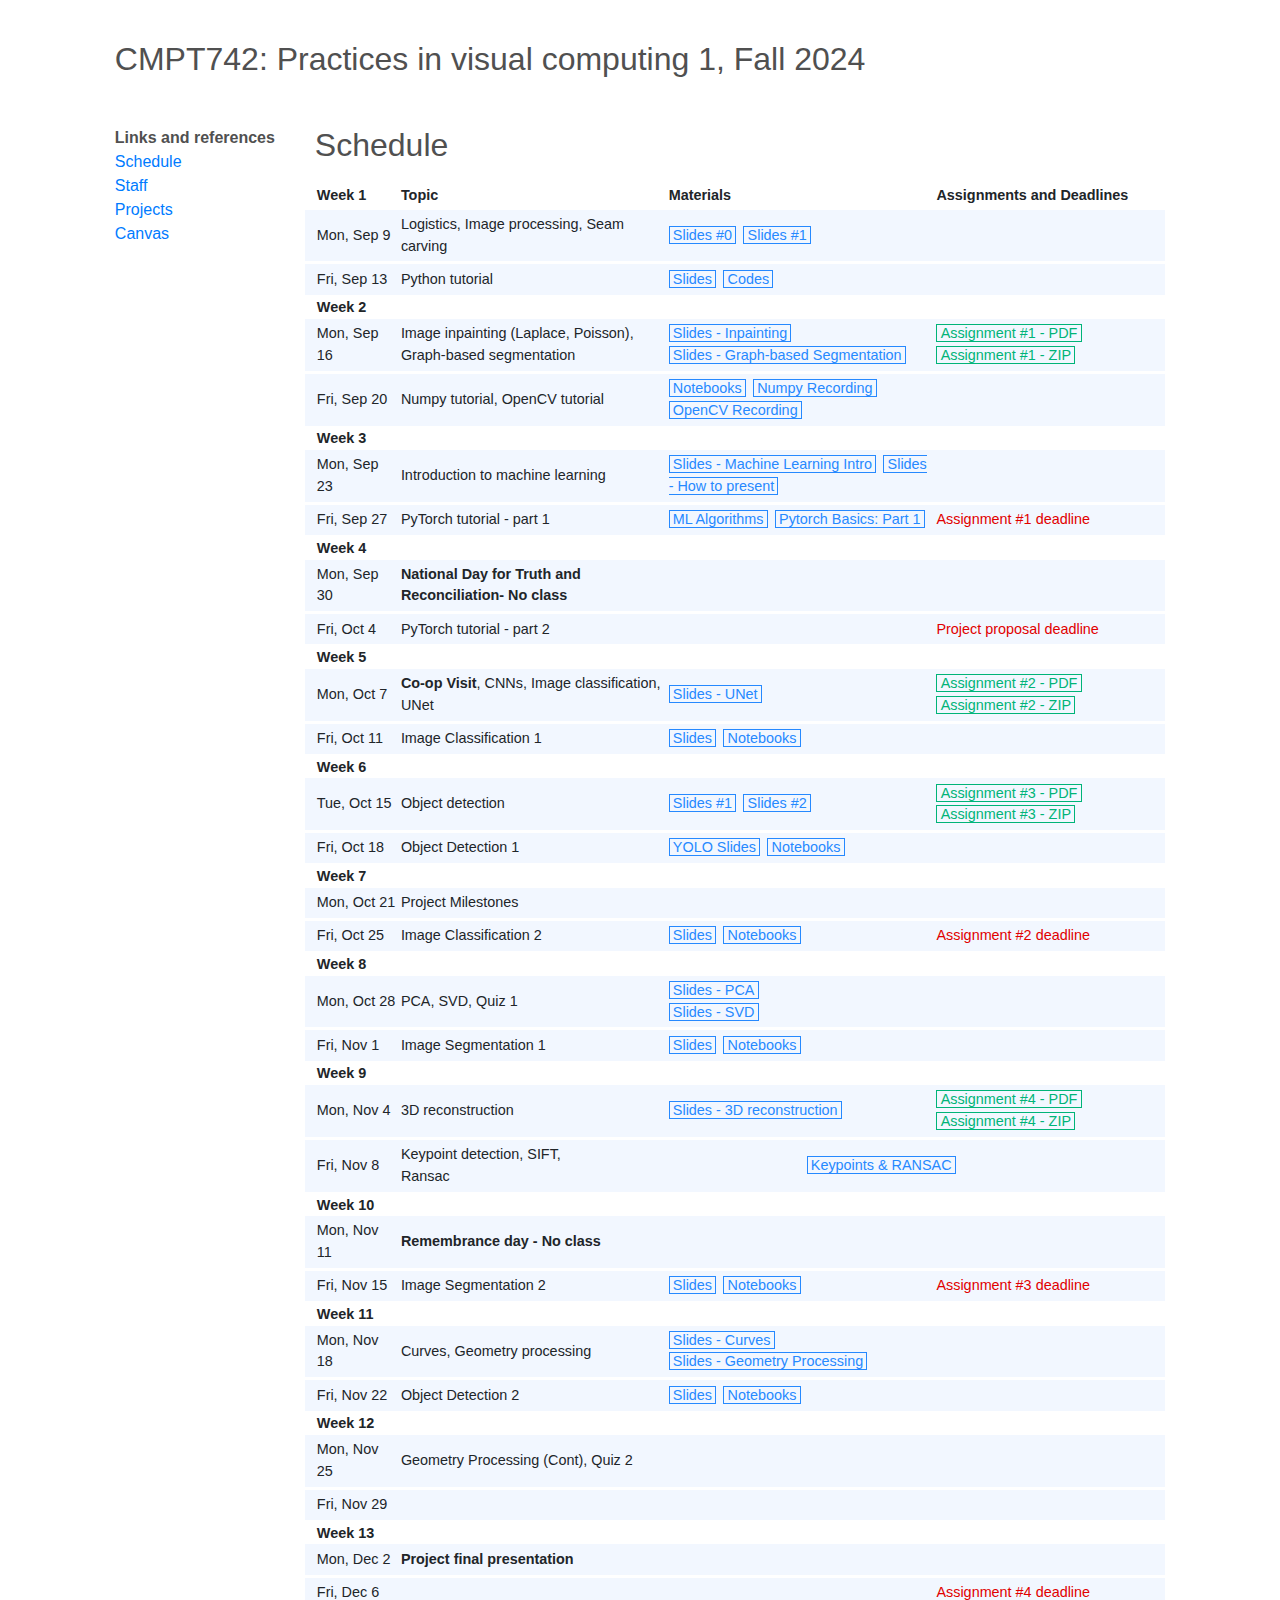
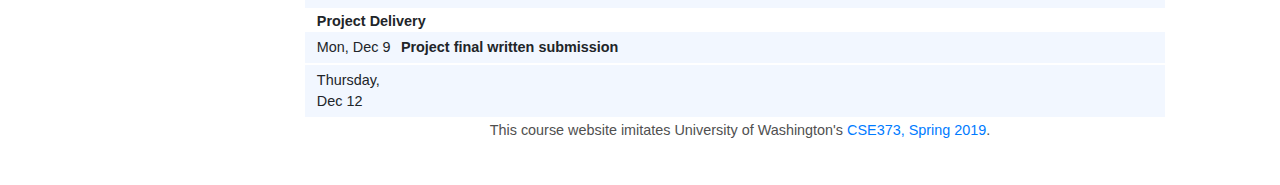
<file: index.html>
<html lang="" xmlns="http://www.w3.org/1999/html">
  <head>
    <meta http-equiv="Content-Type" content="text/html; charset=UTF-8">
    <meta name="viewport" content="width=device-width,initial-scale=1,shrink-to-fit=no">
    <title>CMPT742: Practices in visual computing 1, Fall 2024</title>
    <base href=".">
    <link rel="stylesheet" href="./src/bootstrap-4.0.0-beta.2.min.css">
    <link rel="stylesheet" href="./src/styles.css" type="text/css">
    <script src="./src/ded873da0c.js"></script>
  </head>
  <body data-new-gr-c-s-check-loaded="14.1076.0" data-gr-ext-installed="">
    <div class="wrapper">
      <div class="container-fluid">
        <div class="title-section">
        </br>
          <h2>CMPT742: Practices in visual computing 1, Fall 2024</h2>
        </div>
        <div class="row">
          <nav class="nav-sidebar col">
            <ul class="row">
              <li class="nav-section col-4 col-sm-12">
                <span class="nav-header">Links and references</span>
                <ul>
                <li class="">
                    <a href="index.html"> Schedule </a>
                </li>
                  <li class="">
                    <a href="staff.html"> Staff </a>
                  </li>
                  <li class="">
                    <a href="projects.html"> Projects </a>
                  </li>
                  <li class="">
                    <a href="https://canvas.sfu.ca/courses/80582"> Canvas </a>
                  </li>
                </ul>
              </li>
            </ul>
          </nav>
          <div class="content col">
            <h2>Schedule</h2>
            <div class="calendar">
              <div class="header">
                <div class="week">
                  </div>
                <div class="date-and-type">Week 1</div>
                <div class="topic">Topic</div>
                <div class="materials">Materials</div>
                <div class="assignments">Assignments and Deadlines</div>
              </div>
              <div class="day lecture-day lecture_day">
                <div class="date-and-type">
                  <div class="type">Mon, Sep 9</div>
                </div>
                <div class="topic"> Logistics, Image processing, Seam carving </div>
                <div class="materials ">
                  <a href="https://www.dropbox.com/s/e97a5nds4ynq7rg/Logistics.pptx?dl=0" class="rect blue styled-url">Slides #0</a>
                  <a href="https://www.dropbox.com/s/v28u59eke63lwek/Week1.pdf?dl=0" class="rect blue styled-url">Slides #1</a>
                </div>
                <div class="assignments">
                </div>

              </div>
              <div class="day lecture-day lab_day">
                <div class="date-and-type">
                  <div class="type">Fri, Sep 13</div>
                </div>
                <div class="topic"> Python tutorial </div>
                <div class="materials">
                  <a href="https://github.com/arash-mham/visual-computing-I/blob/main/lab-material/lab1/Session1.pdf" class="rect blue styled-url">Slides</a>
                  <a href="https://github.com/arash-mham/visual-computing-I/tree/main/lab-material/lab1/lab1-raw" class="rect blue styled-url">Codes</a>
                  <!--<a href="https://drive.google.com/file/d/1RZfSZ3OFHMB7UltgPmSROkaGkA0be00D/view?usp=sharing" class="rect blue styled-url">Recording</a>-->
                </div>
                <div class="assignments">
                  <br>
                </div>
              </div>
              <div class="week">
              </div>
              <div class="week">
                <div class="date-and-type">Week 2</div>
              </div>
              <div class="day lecture-day lecture_day">
                <div class="date-and-type">
                  <div class="type">Mon, Sep 16</div>
                </div>
                <div class="topic"> Image inpainting (Laplace, Poisson), Graph-based segmentation </div>
                <div class="materials ">
                <a href="https://www.dropbox.com/s/5mm8fh0zna93y4q/week3mage%20inpainting.pdf?dl=0" class="rect blue styled-url">Slides - Inpainting</a>
                <br>
                <a href="https://www.dropbox.com/s/zm72twi0hmsiy3l/week3Graph%20based%20segmentation.pdf?dl=0" class="rect blue styled-url">Slides - Graph-based Segmentation</a>
                </div>

                <div class="assignments">
                  <a href="https://raw.githubusercontent.com/arash-mham/visual-computing-I/main/assignments/A1/assignment_1.pdf" class="rect green styled-url">Assignment #1 - PDF</a>
                  <br>
                  <a href="https://raw.githubusercontent.com/arash-mham/visual-computing-I/main/assignments/A1/materials_a1.zip" class="rect green styled-url">Assignment #1 - ZIP</a>
                </div>
              </div>
              <div class="day lecture-day lab_day">
                <div class="date-and-type">
                  <div class="type">Fri, Sep 20</div>
                </div>
                <div class="topic"> Numpy tutorial, OpenCV tutorial </div>
                <div class="materials">
                <a href="https://github.com/arash-mham/visual-computing-I/blob/main/lab-material/lab2/lab2.zip" class="rect blue styled-url">Notebooks</a>
                  <a href="https://drive.google.com/file/d/1qT2xGCrRfx4DjcXPQiuDbdOHM-GHDnFq/view?usp=sharing" class="rect blue styled-url"> Numpy Recording</a>
                  <a href="https://drive.google.com/file/d/1UOpPKcuvV1sFQkk5lfopIu827nF5gX9P/view?usp=sharing" class="rect blue styled-url">OpenCV Recording</a>
                </div>
                <div class="assignments">
                  <br>
                </div>
              </div>
  
              <div class="week">
                <div class="date-and-type">Week 3</div>
              </div>
              <div class="day lecture-day lecture_day">
                <div class="date-and-type">
                  <div class="type">Mon, Sep 23</div>
                </div>
                <div class="topic">Introduction to machine learning</div>
                <div class="materials ">
                  <a href="https://www.dropbox.com/s/ydt9g1c559a3ltv/Week1.pdf?dl=0" 
                  class="rect blue styled-url">Slides - Machine Learning Intro</a>
                  <a href="https://www.dropbox.com/s/jouxhsyszggde1l/How%20to%20present.pdf?dl=0"
                 class="rect blue styled-url">Slides - How to present</a>
                </div>
                <div class="assignments">
                <br>
                </div>
              </div>
              <div class="day lecture-day lab_day">
                <div class="date-and-type">
                  <div class="type">Fri, Sep 27</div>
                </div>
                <div class="topic"> PyTorch tutorial - part 1 </div>
                <div class="materials">
                  <a href="https://colab.research.google.com/drive/17lCX9qSS0CZFKv8mosEnJe_QPv2A7U4r?usp=drive_link" 
                  class="rect blue styled-url" target="_blank">ML Algorithms</a>
                  <a href="https://colab.research.google.com/drive/1ckhMcWUVp1_zX6nVUwGSVYQluoM4pjr4?usp=drive_link" 
                  class="rect blue styled-url" target="_blank">Pytorch Basics: Part 1</a>
                </div>
                <div class="assignments">
                  <topic class="deadline">Assignment #1 deadline</topic>
                </div>
              </div>
                

              
              <div class="week">
                <div class="date-and-type">Week 4</div>
              </div>
              <div class="day lecture_day">
                <div class="date-and-type">
                  <div class="type">Mon, Sep 30</div>
                </div>
                <div class="topic project"> National Day for Truth and Reconciliation- No class</div>
                <div class="materials ">
                 </div>
                <div class="assignments">
                </div>
              </div>
              <div class="day lecture-day lab_day">
                <div class="date-and-type">
                  <div class="type">Fri, Oct 4</div>
                </div>
                <div class="topic"> PyTorch tutorial - part 2 </div>
                <div class="materials">
                </div>
                <div class="assignments">
                  <topic class="deadline">Project proposal deadline</topic>
                </div>
              </div>


              
              <div class="week">
                <div class="date-and-type">Week 5</div>
              </div>
              <div class="day lecture-day lecture_day">
                <div class="date-and-type">
                  <div class="type">Mon, Oct 7</div>
                </div>
                <div class="topic"> <b>Co-op Visit</b>, CNNs, Image classification, UNet </div>
                <div class="materials ">
                <a href="https://www.dropbox.com/s/aazfh85bwhontx5/UNet.pdf?dl=0" class="rect blue styled-url">Slides - UNet</a>
                </div>
                <div class="assignments">
                  <a href="https://raw.githubusercontent.com/arash-mham/visual-computing-I/main/assignments/A2/assignment_2.pdf" class="rect green styled-url">Assignment #2 - PDF</a>
                  <br>
                  <a href="https://raw.githubusercontent.com/arash-mham/visual-computing-I/main/assignments/A2/materials_a2.zip" class="rect green styled-url">Assignment #2 - ZIP</a>
                </div>
              </div>
              <div class="day lecture-day lab_day">
                <div class="date-and-type">
                  <div class="type">Fri, Oct 11</div>
                </div>
                <div class="topic"> Image Classification 1 </div>
                <div class="materials">
                  <a href="https://github.com/arash-mham/visual-computing-I/blob/main/lab-material/lab5/Session5.pdf" class="rect blue styled-url"> Slides</a>              
                  <a href="https://github.com/arash-mham/visual-computing-I/blob/main/lab-material/lab5/Classification1.ipynb" class="rect blue styled-url"> Notebooks</a>              
                </div>
                <div class="assignments"></div>
              </div>
              <div class="week">
                <div class="date-and-type">Week 6</div>
              </div>
              <div class="day lecture-day lecture_day">
                <div class="date-and-type">
                  <div class="type">Tue, Oct 15</div>
                </div>
                <div class="topic">Object detection</div>
                <div class="materials ">
                  <a href="https://www.dropbox.com/s/8it90jdavoxqme4/Object%20Detection.pdf?dl=0"
                  class="rect blue styled-url">Slides #1</a>
                  <a href="https://www.dropbox.com/s/h7snevt8embu663/Week%205.pdf?dl=0"
                  class="rect blue styled-url">Slides #2</a>
                </div>
                <div class="assignments">
                <a href="https://raw.githubusercontent.com/arash-mham/visual-computing-I/main/assignments/A3/assignment_3.pdf" class="rect green styled-url">Assignment #3 - PDF</a>
                <br>
                <a href="https://raw.githubusercontent.com/arash-mham/visual-computing-I/main/assignments/A3/materials_a3.zip" class="rect green styled-url">Assignment #3 - ZIP</a>
                </div>
              </div>
              <div class="day lecture-day lab_day">
                <div class="date-and-type">
                  <div class="type">Fri, Oct 18</div>
                </div>
                <div class="topic">Object Detection 1</div>
                <div class="materials">              
                  <a href="https://drive.google.com/file/d/1wayWyQBmh5EqOWcU4C07oWDHbgOqbK1F/view?usp=sharing" class="rect blue styled-url">YOLO Slides</a>
                  <a href="https://github.com/arash-mham/visual-computing-I/blob/main/lab-material/lab6/YOLO.ipynb" class="rect blue styled-url">Notebooks</a>
                </div>
                <div class="assignments">
                  <br>
                </div>
              </div>
              <div class="week">
                <div class="date-and-type">Week 7</div>
              </div>
              <div class="day lecture-day lab_day">
                <div class="date-and-type">
                  <div class="type">Mon, Oct 21</div>
                </div>
                <div class="topic"> Project Milestones </div>
                <div class="materials ">
                
                </div>
                <div class="assignments">
                  <br>
                </div>
              </div>
              <div class="day lecture-day lab_day">
                <div class="date-and-type">
                  <div class="type">Fri, Oct 25</div>
                </div>
                <div class="topic"> Image Classification 2</div>
                <div class="materials">
                  <a href="https://github.com/arash-mham/visual-computing-I/blob/main/lab-material/lab7/Session7.pdf" class="rect blue styled-url"> Slides</a>              
                  <a href="https://github.com/arash-mham/visual-computing-I/blob/main/lab-material/lab7/Classification2.ipynb" class="rect blue styled-url"> Notebooks</a>              
                </div>
                <div class="assignments">
                  <topic class="deadline">Assignment #2 deadline</topic>
                </div>
              </div>
              <div class="week">
                <div class="date-and-type">Week 8</div>
              </div>
              <div class="day lecture-day lecture_day">
                <div class="date-and-type">
                  <div class="type">Mon, Oct 28</div>
                </div>
                <div class="topic"> PCA, SVD, Quiz 1 </div>
                <div class="materials ">
                <a href="https://www.dropbox.com/s/3s755xet97cidbh/Week6_2.pdf?dl=0" class="rect blue styled-url">Slides - PCA</a>
                <br>
                <a href="https://www.dropbox.com/s/fdwgx1ld3vyztzd/SVD.pdf?dl=0" class="rect blue styled-url">Slides - SVD</a>
                </div>
                <div class="assignments"></div>
              </div>
              <div class="day lecture-day lab_day">
                <div class="date-and-type">
                  <div class="type">Fri, Nov 1</div>
                </div>
                <div class="topic"> Image Segmentation 1 </div>
               <div class="materials">
                  <a href="https://github.com/arash-mham/visual-computing-I/blob/main/lab-material/lab8/Session8.pdf" class="rect blue styled-url"> Slides</a>              
                  <a href="https://github.com/arash-mham/visual-computing-I/blob/main/lab-material/lab8/Segmentation1.ipynb" class="rect blue styled-url"> Notebooks</a>              
                </div>
                <div class="assignments">
                  <div class="deadline"></div>
                </div>
              </div>
              
              <div class="week">
                <div class="date-and-type">Week 9</div>
              </div>
              <div class="day lecture-day lecture_day">
                <div class="date-and-type">
                  <div class="type">Mon, Nov 4</div>
                </div>
                <div class="topic"> 3D reconstruction </div>
                <div class="materials ">
                  <a href="https://www.dropbox.com/s/5d2f0thctsug3dv/3d%20reconstruction.pdf?dl=0" class="rect blue styled-url">Slides - 3D reconstruction</a>
                 </div>
                <div class="assignments">
                  <a href="https://raw.githubusercontent.com/arash-mham/visual-computing-I/main/assignments/A4/assignment_4.pdf" class="rect green styled-url">Assignment #4 - PDF</a>
                <br>
                <a href="https://raw.githubusercontent.com/arash-mham/visual-computing-I/main/assignments/A4/materials_a4.zip" class="rect green styled-url">Assignment #4 - ZIP</a>
                </div>
              </div>
              <div class="day lecture-day lab_day">
                <div class="date-and-type">
                  <div class="type">Fri, Nov 8</div>
                </div>
                <div class="topic">Keypoint detection, SIFT, Ransac</div>
                <div class="materials">
                </div>
                <div class="materials">
                  <a href="https://colab.research.google.com/drive/189J7R2_Pgam_Tehr-wToocy6Y19AbMAj?usp=sharing" 
                  class="rect blue styled-url" target="_blank">Keypoints & RANSAC</a>
                </div>
                <div class="assignments">
                  <br>
                </div>
              </div>
              
              <div class="week">
                <div class="date-and-type">Week 10</div>
              </div>
              <div class="day lecture-day project_day">
                <div class="date-and-type">
                  <div class="type">Mon, Nov 11</div>
                </div>
                <div class="topic project"> Remembrance day - No class </div>
                <div class="materials "></div>
                <div class="assignments"></div>
              </div>
              <div class="day lecture-day lab_day">
                <div class="date-and-type">
                  <div class="type">Fri, Nov 15</div>
                </div>
                <div class="topic">Image Segmentation 2</div>
                <div class="materials"> 
                  <a href="https://github.com/arash-mham/visual-computing-I/blob/main/lab-material/lab10/Session10.pdf" class="rect blue styled-url"> Slides</a>              
                  <a href="https://github.com/arash-mham/visual-computing-I/blob/main/lab-material/lab10/SAM_video_predictor.ipynb" class="rect blue styled-url"> Notebooks</a>              
                </div>
                <div class="assignments">
                  <div class="deadline">Assignment #3 deadline</div>
                </div>
              </div>
              
              <div class="week">
                <div class="date-and-type">Week 11</div>
              </div>
              <div class="day lecture-day lecture_day">
                <div class="date-and-type">
                  <div class="type">Mon, Nov 18</div>
                </div>
                <div class="topic"> Curves, Geometry processing </div>
                <div class="materials ">
                 <a href="https://www.dropbox.com/s/jkm84dhnm8cigbl/bezier.pdf?dl=0" class="rect blue styled-url">Slides - Curves</a>
                 <br>
                 <a href="https://www.dropbox.com/s/3as466c2iyxmqma/Week%2010-Implict-Mesh.pdf?dl=0" class="rect blue styled-url">Slides - Geometry Processing</a>
                </div>
                <div class="assignments">
                </div>
              </div>
              <div class="day lab_day">
                <div class="date-and-type">
                  <div class="type">Fri, Nov 22</div>
                </div>
                <div class="topic">Object Detection 2</div>
                <div class="materials">
                  <a href="https://github.com/arash-mham/visual-computing-I/blob/main/lab-material/lab11/Session11.pdf" class="rect blue styled-url"> Slides</a>              
                  <a href="https://github.com/arash-mham/visual-computing-I/blob/main/lab-material/lab11/Sam2_finetuning.ipynb" class="rect blue styled-url"> Notebooks</a>              
                </div>
                <div class="assignments">
                  
                </div>
              </div>

              
              <div class="week">
                <div class="date-and-type">Week 12</div>
              </div>
              <div class="day lecture_day">
                <div class="date-and-type">
                  <div class="type">Mon, Nov 25</div>
                </div>
                <div class="topic">Geometry Processing (Cont), Quiz 2 </div>
                <div class="materials "></div>
                <div class="assignments">
                </div>
              </div>
              <div class="day lab_day">
                <div class="date-and-type">
                  <div class="type">Fri, Nov 29</div>
                </div>
                <div class="topic"></div>
                <div class="materials"></div>
                <div class="assignments">
                  <br>
                </div>
              </div>
              
              <div class="week">
                <div class="date-and-type">Week 13</div>
              </div>
              <div class="day lecture-day project_day">
                <div class="date-and-type">
                  <div class="type">Mon, Dec 2</div>
                </div>
                <div class="topic project">Project final presentation</div>
                <div class="materials "></div>
                <div class="assignments"></div>
              </div>



              <div class="day lab_day">
                <div class="date-and-type">
                  <div class="type">Fri, Dec 6</div>
                </div>
                <div class="topic"></div>
                <div class="materials"></div>
                <div class="assignments">
                  <div class="deadline">Assignment #4 deadline</div>
                </div>
              </div>
              <div class="week">
                <div class="date-and-type">Project Delivery</div>
              </div>
              <div class="day lecture-day project_day">
                <div class="date-and-type">
                  <div class="type">Mon, Dec 9</div>
                </div>
                <div class="topic project"> Project final written submission </div>
                <div class="materials "></div>
                <div class="assignments"></div>
              </div>
              <div class="day lab_day">
                <div class="date-and-type">
                  <div class="type">Thursday, Dec 12</div>
                </div>
                <div class="topic"></div>
                <div class="materials"></div>
                <div class="assignments">
                  <div class="deadline"></div>
                </div>
              </div>
              <p>This course website imitates University of Washington's <a href="https://courses.cs.washington.edu/courses/cse373/19sp/">CSE373, Spring 2019</a>. </p>
              <p></p>
            </div>
          </div>
        </div>
      </div>
    </div>
    <script src="./src/jquery-3.1.1.slim.min.js"></script>
    <script src="./src/bootstrap-4.0.0-beta.2.bundle.min.js"></script>
    <script>
      mendeleyWebImporter = {
        downloadPdfs(e, t) {
          return this._call('downloadPdfs', [e, t]);
        },
        open() {
          return this._call('open', []);
        },
        setLoginToken(e) {
          return this._call('setLoginToken', [e]);
        },
        _call(methodName, methodArgs) {
          const id = Math.random();
          window.postMessage({
            id,
            token: '0.02926746940322089',
            methodName,
            methodArgs
          }, 'http://web.stanford.edu');
          return new Promise(resolve => {
            const listener = window.addEventListener('message', event => {
              const data = event.data;
              if (typeof data !== 'object' || !('result' in data) || data.id !== id) return;
              window.removeEventListener('message', listener);
              resolve(data.result);
            });
          });
        }
      };
    </script>
  </body>
  <grammarly-desktop-integration data-grammarly-shadow-root="true"></grammarly-desktop-integration>
</html>
</file>
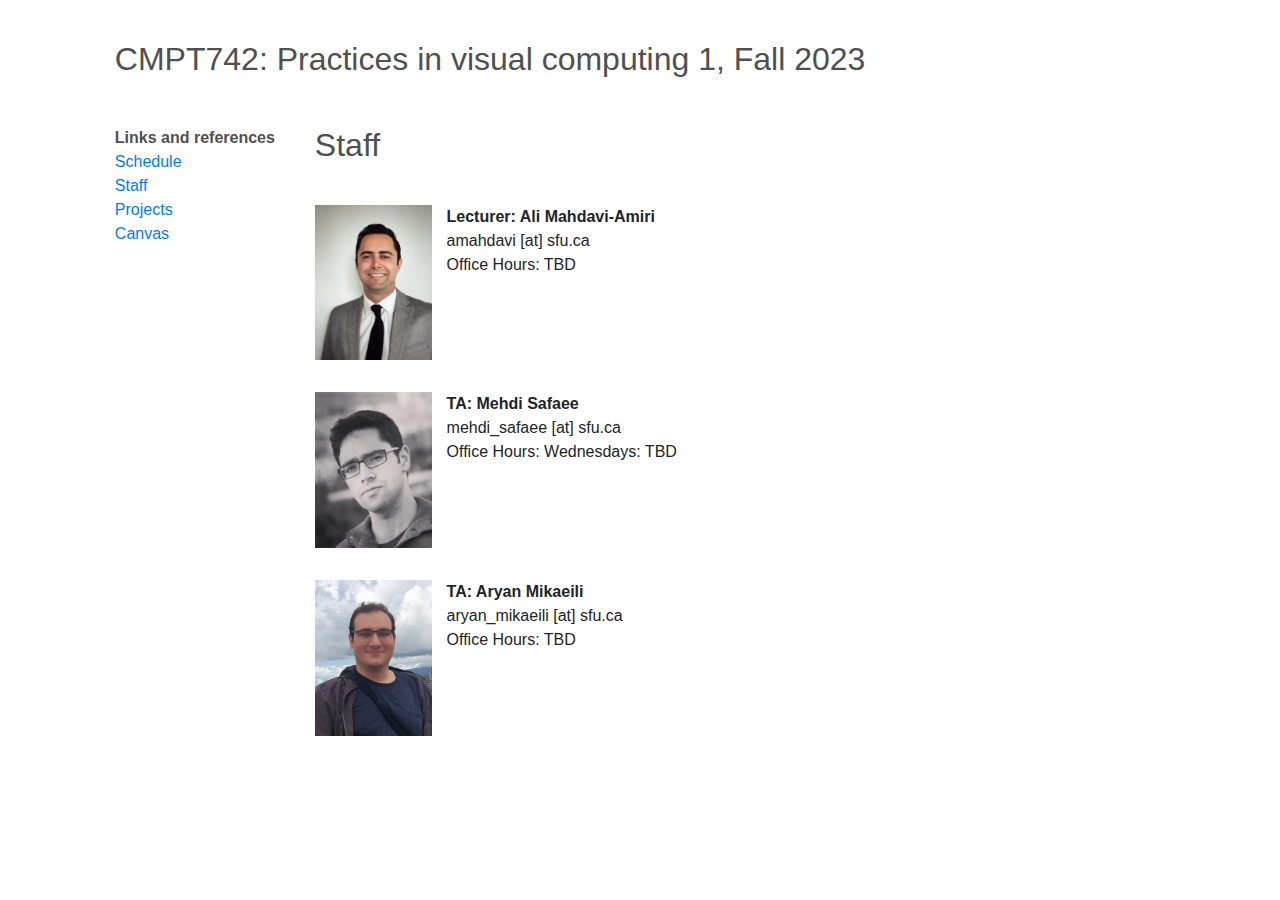
<file: staff.html>
<html lang="" xmlns="http://www.w3.org/1999/html">
  <head>
    <meta http-equiv="Content-Type" content="text/html; charset=UTF-8">
    <meta name="viewport" content="width=device-width,initial-scale=1,shrink-to-fit=no">
    <title>CMPT742: Practices in visual computing 1, Fall 2023</title>
    <base href=".">
    <link rel="stylesheet" href="./src/bootstrap-4.0.0-beta.2.min.css">
    <link rel="stylesheet" href="./src/styles.css" type="text/css">
    <script src="./src/ded873da0c.js"></script>
  </head>
  <body data-new-gr-c-s-check-loaded="14.1076.0" data-gr-ext-installed="">
    <div class="wrapper">
        <div class="container-fluid">
          <div class="title-section">
        </br>
            <h2>CMPT742: Practices in visual computing 1, Fall 2023</h2>
        </div>
          <div class="row">
            <nav class="nav-sidebar col">
                <ul class="row">
                  <li class="nav-section col-4 col-sm-12">
                    <span class="nav-header">Links and references</span>
                    <ul>
                    <li class="">
                        <a href="index.html"> Schedule </a>
                    </li>
                      <li class="">
                        <a href="staff.html"> Staff </a>
                      </li>
                      <li class="">
                        <a href="projects.html"> Projects </a>
                      </li>
                      <li class="">
                        <a href="https://canvas.sfu.ca/courses/80582"> Canvas </a>
                    </li>
                    </ul>
                  </li>
                </ul>
              </nav>
  
            <div class="content col">            
              <h2>Staff</h2>
              <br>
              <div class="course-staff row">
                <div class="col-sm">
                <div class="staff-member row">
    <div class="profile-pic col-2">
      <img src="./staff/ali.png">
    </div>
    <ul class="info col">
      <li class="name">Lecturer: Ali Mahdavi-Amiri</li>
      <li>amahdavi [at] sfu.ca</li>
      <li>Office Hours: TBD</li>
    </ul>
  </div>
  
                <div class="staff-member row">
    <div class="profile-pic col-2">
      <img src="./staff/mehdi.png">
    </div>
    <ul class="info col">
      <li class="name">TA: Mehdi Safaee</li>
      <li>mehdi_safaee [at] sfu.ca</li>
      <li>Office Hours: Wednesdays: TBD</li>
    </ul>
  </div>
  
                <div class="staff-member row">
    <div class="profile-pic col-2">
      <img src="./staff/aryan.png">
    </div>
    <ul class="info col">
      <li class="name">TA: Aryan Mikaeili</li>
      <li>aryan_mikaeili [at] sfu.ca</li>
      <li>Office Hours: TBD</li>
    </ul>
  </div>
  
              </div>
               
              </div>
            </div>
          </div>
        </div>
      </div>
    <script src="./src/jquery-3.1.1.slim.min.js"></script>
    <script src="./src/bootstrap-4.0.0-beta.2.bundle.min.js"></script>
    <script>
      mendeleyWebImporter = {
        downloadPdfs(e, t) {
          return this._call('downloadPdfs', [e, t]);
        },
        open() {
          return this._call('open', []);
        },
        setLoginToken(e) {
          return this._call('setLoginToken', [e]);
        },
        _call(methodName, methodArgs) {
          const id = Math.random();
          window.postMessage({
            id,
            token: '0.02926746940322089',
            methodName,
            methodArgs
          }, 'http://web.stanford.edu');
          return new Promise(resolve => {
            const listener = window.addEventListener('message', event => {
              const data = event.data;
              if (typeof data !== 'object' || !('result' in data) || data.id !== id) return;
              window.removeEventListener('message', listener);
              resolve(data.result);
            });
          });
        }
      };
    </script>
  </body>
  <grammarly-desktop-integration data-grammarly-shadow-root="true"></grammarly-desktop-integration>
</html>
</file>
<file: src/styles.css>
/*
EmojiSymbols Font (c)blockworks - Kenichi Kaneko
http://emojisymbols.com/
*/
@font-face {
    font-family: "EmojiSymbols";
    src: url('./EmojiSymbols-Regular.woff') format('woff');
    font-style: normal;
}

/*****************
 * Overall layout
 */

.wrapper {
    margin-top: 1em;
    margin-left: auto;
    margin-right: auto;
    min-width: 50ch;
    max-width: 125ch;
    padding-left: 1em;
    padding-right: 1em;
}

.title-section {
    padding-bottom: 2em;
}

.section {
    border-top: 3px solid #ccc;
    padding-top: 2em;
    padding-bottom: 2em;
    page-break-inside: auto;
}

.section:first-child {
    border-top: none;
    padding-top: 0;
}

.title-section+.section:first-child {
    border-top: 3px solid #ccc;
}

@media print {
    /* Firefox hack?
     * https://stackoverflow.com/q/45414152/646543
     */

    .row {
        display: block;
    }

    .content {
        display: block;
    }
}

/*****************************
 * Parent link in nav/sidebar
 */

.parent-link {
    margin-bottom: 1em;
    background-color: #3f44c6;
    border-radius: 0.2em;
    padding: 0.2em 0.5em;
    transition: background-color 100ms ease-out;
    text-align: center;
}

.parent-link:hover,
.parent-link:active,
.parent-link:focus {
    background-color: #4f5fd6;
}

.parent-link a {
    display: block;
    width: 100%;
    color: #fff;
    text-decoration:none;
}

@media (min-width: 576px) {
    .parent-link {
        text-align: left;
    }
}


/**************
 * Nav/sidebar
 */

.nav-sidebar {
    flex: 0 0 200px;
}

@media (max-width: 575.98px) {
    .nav-sidebar {
        flex: auto;
    }
}

.nav-sidebar ul {
    list-style-type: none;
    padding-left: 0;
}

.nav-sidebar .nav-header {
    font-weight: bold;
    white-space: nowrap;
    color: #505050;
}

.nav-sidebar li a {
    display: block;
    width: 100%;
    padding-left: 0.8em;
    text-indent: -0.8em;
    /*border-left: 0.2em solid #fff;
    transition: border 100ms ease-out;*/
}

.nav-sidebar li.active a,
.nav-sidebar li a:hover,
.nav-sidebar li a:focus,
.nav-sidebar li a:active {
    /*border-left: 0.2em solid #aaa;*/
    font-weight: bold;
    text-decoration: none;
}

/* .nav-sidebar li.active a:hover,
.nav-sidebar li.active a:focus,
.nav-sidebar li.active a:active {
    border-left: 0.2em solid #000;
} */

@media print {
    .nav-sidebar {
        display: none;
    }
}


/*************
 * Typography
 */

ul {
    list-style-type: square;
}

ol ol,
ol ul,
ul ol,
ul ul {
    margin-bottom: 0.5em;
}

ul ul {
    list-style-type: circle;
}

p {
    margin-bottom: 0.5em;
    color: #505050;
}

.announcement_list li {
    color: #505050;
}
h1 {
    margin-bottom: 0.5em;
    color: #323232;
}

h2 {
    margin-bottom: 0.5em;
    color: #505050;
}

h3 {
    font-size: 1.5em;
    margin-top: 1em;
    padding-top: 1em;
    margin-bottom: 0.5em;
    border-top: 1px solid #ccc;
}

h4 {
    font-size: 1.2em;
}

.heading {
    position: relative;
}

.heading-link {
    position: absolute;
    right: 100%;
    padding-right: 2px;
    color: inherit;
    font-family: "EmojiSymbols";
}

.heading-link:hover {
    text-decoration: none;
}

.heading-link::after {
    content: "\01F517";
    /*font-size: 0.6em;*/
    visibility: hidden;
}

.heading:hover>.heading-link:after {
    visibility: visible;
}

@media print {
    .heading-link {
        display: none;
    }
}

img {
    display: block;
    margin-left: auto;
    margin-right: auto;
    max-width: 100%;
}

h3.hw-main {
    font-size: 1.1em;
    font-weight: bolder;
    margin-top: 0;
    padding-top: 0;
    border: none;
}

h4.hw-part {
    font-size: inherit;
}

blockquote {
    background-color: #dfdfdf;
    border-left: 0.5em solid black;
    padding: 1em;
}

/***********
 * Diagrams
 */

.diagram img {
    display: block;
    margin-left: auto;
    margin-right: auto;
}

/***********************
 * Office hours summary
 */

.office-hours-summary ul {
    list-style-type: none;
    padding-left: 0;
}

.office-hours-summary p {
    margin-bottom: 0.25em;
}


/******************
 * Calendar widget
 */

.calendar {
    font-size: 0.9em;
    text-align: center;
    margin-bottom: 3em;
}

/* .calendar .week-title {
} */

.calendar .week {
    font-weight: bold;
    display: none;
}




.calendar .week ~ .week {
    display: block;
}

.calendar .day,
.calendar .header {
    padding: .3em 10px;
    margin-bottom: 0.2em;
    margin-left: -10px;
    display: flex;
    flex-direction: row;
    flex-wrap: wrap;
    align-items: center;
}

.calendar .header {
    /* position: relative; */
    padding-bottom: 0;
    font-weight: bold;
    align-items: flex-end;
}

.calendar .header .references,
.calendar .header .assignments,
.calendar .header .readings {
    text-overflow: ellipsis;
    overflow: hidden;
}

.calendar .day.holiday {
    background-color: #ecf4d1;
}

.calendar .day.lab_day {
    background-color: #f2f7ff;
}


.calendar .day.deadline_day {
    background-color: #f6d9d3;

}

.deadline {
    color: rgb(225, 0, 0);
}


.calendar .day.project_day {
    background-color: #f2f7ff;
}

.project {
    font-weight: bold;
}


.calendar .day.lecture_day {
    background-color: #f2f7ff;
}

.calendar .day.upcoming {
    color: #999;
}

.calendar .day:nth-child(odd).upcoming {
    background-color: #fcffff;
}

.calendar .day:nth-child(even).upcoming {
    background-color: #f2f8fd;
}

.calendar .date-and-type .date {
    font-size: 0.85em;
}

.calendar .date-and-type,
.calendar .topic,
.calendar .materials,
.calendar .references,
.calendar .assignments,
.calendar .readings {
    flex-shrink: 0;
    margin-left: 2px;
    margin-right: 2px;
    text-align: left;
}

.calendar .date-and-type {
    flex-basis: 10ch;
    flex-grow: 0;
}

.calendar .topic {
    flex-basis: 16ch;
    flex-grow: .8;
}

/* topic styling for different day types
.calendar .lecture-day .topic,
.calendar .midterm-day .topic {
    font-style: inherit;
    text-align: left;
}

.calendar .lecture-day .topic {}

.calendar .section-day .topic {
    font-style: inherit;
} */

.calendar ul {
    list-style-type: none;
    padding-left: 0;
    margin-bottom: 0;
}

.calendar li {
    text-indent: -1.5ch;
    padding-left: 1.5ch;
}

.calendar li:not(:last-child) {
    margin-bottom: 0.2em;
}

.calendar .materials {
    flex-basis: 16ch;
    flex-grow: .8;
    text-align: left;
}

.calendar .references,
.calendar .video,
.calendar .assignments,
.calendar .readings {
    flex-basis: 8ch;
    flex-grow: .9;
}

@media (max-width: 767.98px) {
    .calendar .header {
        display: none;
    }
    .calendar .week {
        display: block;
    }

    /* .calendar .date-and-type,
    .calendar .topic {
        margin-left: 4px;
        margin-right: 4px;
    } */

    .calendar .date,
    .calendar .type {
        display: inline;
        white-space: nowrap;
    }

    .calendar .date-and-type,
    .calendar .topic,
    .calendar .materials,
    .calendar .references,
    .calendar .assignments,
    .calendar .readings {
        flex-basis: 100%;
        flex-grow: 1;
        margin-bottom: 0.2em;
    }

    .calendar .topic {
        font-weight: bold;
    }

    .calendar ul {
        padding-left: 2ch;
    }

    .calendar .materials.empty,
    .calendar .references.empty,
    .calendar .assignments.empty,
    .calendar .readings.empty {
        display: none;
    }

    .calendar div.materials::before {
        content: "Materials:";
        display: block;
        margin-bottom: 0.2em;
        text-decoration: underline;
        font-weight: bold;
    }

    .calendar div.assignments::before {
        content: "Assignments:";
        display: block;
        margin-bottom: 0.2em;
        text-decoration: underline;
        font-weight: bold;
    }

    .calendar div.readings::before {
        content: "Readings:";
        display: block;
        margin-bottom: 0.2em;
        text-decoration: underline;
        font-weight: bold;
    }

}

a.styled-url {
    padding: 0 0.2rem;
    border-style: solid;
    border-width: 0.1rem;
    margin-top: 0.2rem;
    margin-right: 0.2rem;
    font-weight: normal;
}

a.styled-url:hover {
    color: white;
    background-color: inherit;
    text-decoration: none;
}

a.blue {
    border-color: #2689FF;
    color: #2689FF;
}

a.blue:hover {
    background-color: #2689FF;
}

a.green {
    border-color: #00B478;
    color: #00B478;
}

a.green:hover {
    background-color: #00B478;
}

a.purple {
    border-color: #76D6FF;
    color: #76D6FF;
}

a.purple:hover {
    background-color: #76D6FF;
}

a.yellow {
    border-color: #E765F8;
    color: #E765F8;
}

a.yellow:hover {
    background-color: #E765F8;
}

a.red {
    border-color: #FF6347;
    color: #FF6347;
}

a.red:hover {
    background-color: #FF6347;
}

a.gray {
    border-color: #5C6D70;
    color: #5C6D70;
}

a.gray:hover {
    background-color: #5C6D70;
}

a.brown {
    border-color: #964b00;
    color: #964b00;
}

a.brown:hover {
    background-color: #964b00;
}

span {
  display: inline-block;
  width: 28px;
}

/* enable for inline materials
.calendar .materials ul,
.calendar .materials li {
    display: inline;
}

.calendar .materials li {
    padding-left: 0.2em;
    padding-right: 0.2em;
}
*/

/********************
 * Staff list widget
 */


.course-staff .staff-member {
    padding-bottom: 1em;
    margin-bottom: 1em;
}

.course-staff .staff-member:last-of-type {
    border-bottom: 0;
}

.course-staff .profile-pic img {
    width: 100%;
    height: auto;
}

.course-staff ul {
    list-style-type: none;
    padding-left: 0;
}

.course-staff .name {
    font-weight: bold;
}

/*****************************************
 * Checkbox lists (for completion status)
 */
.checkboxes {
    list-style-type: none;
    list-style-position: outside;
    padding-left: 1em;
}

.checkboxes input {
    margin-right: 0.3em;
}

/*************
 * Flourishes
 */

.todo {
    color: red;
    font-weight: bold;
}

/*******************
 * Expandable cards
 */

.block {
    margin-bottom: 1em;
}

.block .card-header h4 {
    display: inline;
    color: white;
}

.block .card-header:focus,
.block .card-header:hover {
    cursor: pointer;
}

/*****************************
 * Expandable cards: warnings
 */

.block.warning .card-header {
    background-color: #ef4f4a;
}

.block.warning .card-header:focus,
.block.warning .card-header:hover {
    background-color: #ed8380;
}


.block.warning .card-body {
    background-color: #ffc6c4;
}

/*************************************************
 * Expandable cards: background info and examples
 */

.block.background .card-header {
    background-color: #4a4def;
}

.block.example .card-header {
    background-color: #e8843e;
}

.block.background .card-header:focus,
.block.background .card-header:hover {
    background-color: #8080ed;
}

.block.example .card-header:focus,
.block.example .card-header:hover {
    background-color: #edad80;
}


.block.background .card-body {
    background-color: #c4d6ff;
}

.block.example .card-body {
    background-color: #ffe7d6;
}

/********************
 * Definition blocks
 */

.definition {
    border: 3px solid #0BAA00;
    border-radius: 2px;
    padding: 0.5em;
    margin-bottom: 1em;
    background-color: #eef9ed;
}

.definition .term {
    font-weight: bold;
}

.definition .term:before {
    content: "Definition: ";
    font-style: italic;
    margin-right: 0.75em;
}

.definition .p:last-child {
    margin-bottom: 0em;
}


/*************************
 * MathJax-related config
 */

.mathjax-definition-space {
    display: none;
}

.properties li {
    margin-bottom: 1.5em;
}
</file>
